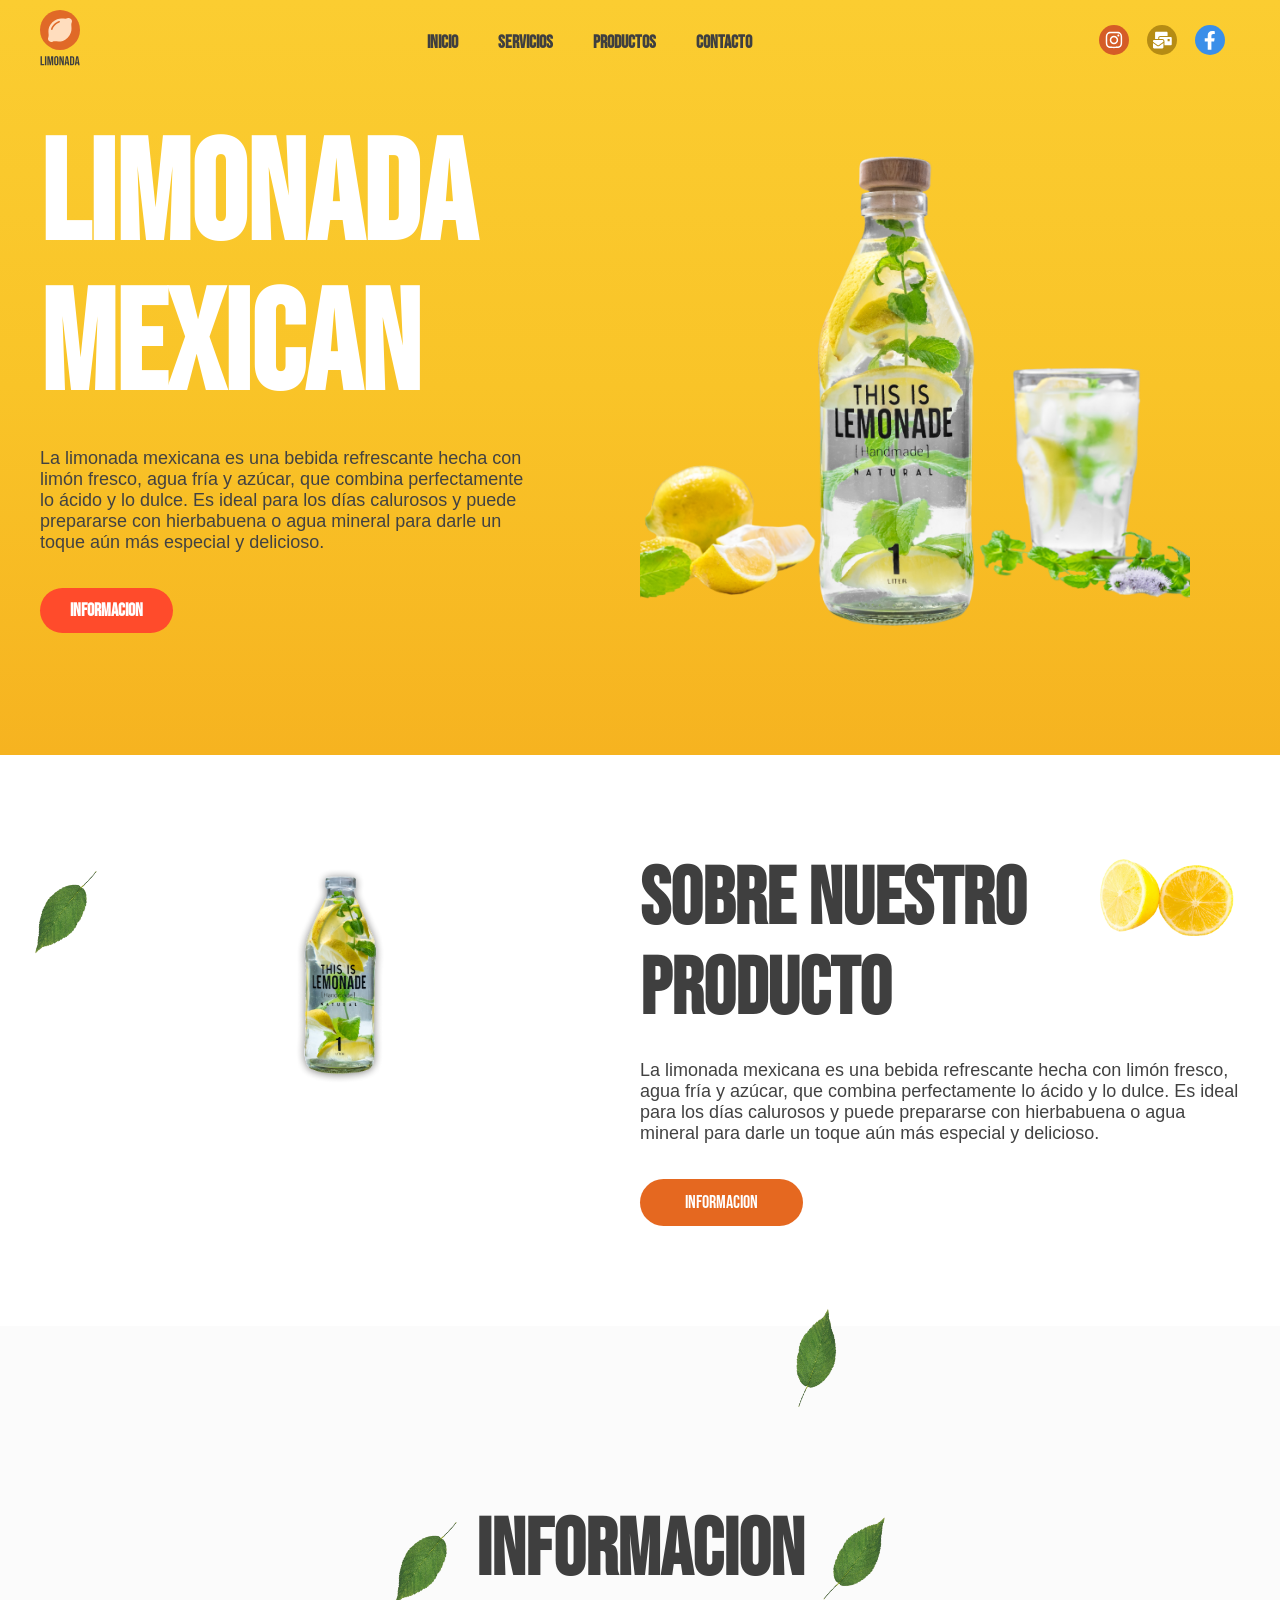
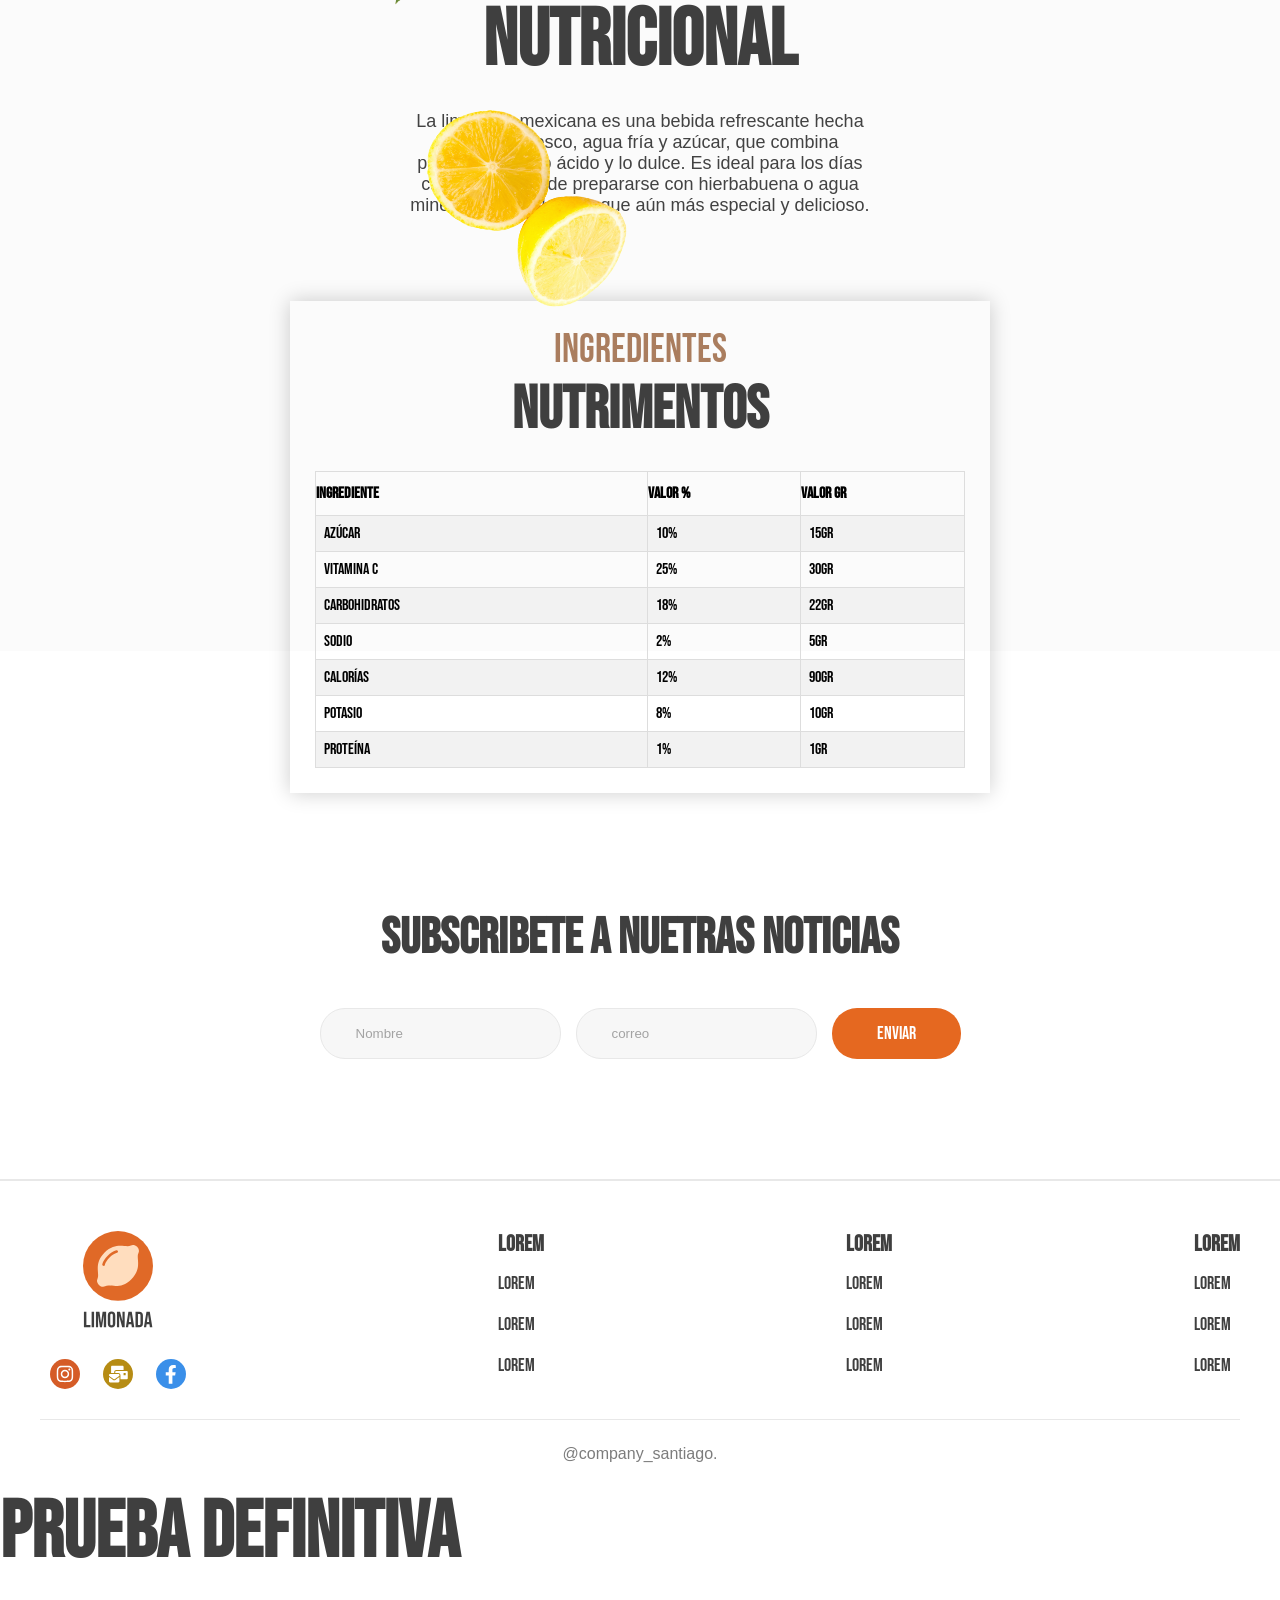
<file: index.html>
<!DOCTYPE html>
<html lang="en">
<head>
    <!-- Configuración básica del documento -->
    <meta charset="UTF-8">
    <meta name="viewport" content="width=device-width, initial-scale=1.0">
    <title>Document</title>

    <!-- Vinculación con el archivo CSS -->
    <link rel="stylesheet" href="style.css">
</head>
<body>
  
 <!-- Encabezado principal -->
 <header class="header">

      <div class="menu container">

           <!-- Logo -->
           <a href="#"class="logo"><img src="images/logo.svg" atl=""></a>

           <!-- Menú responsive -->
           <input type="checkbox" id="menu"/>
           <label for="menu">
            <img src="images/menu.svg" class="menu-icono" alt="">
           </label>

           <!-- Navegación -->
           <nav class="navbar">
              <ul>
                <li><a href="#">Inicio</a></li>
                <li><a href="#">servicios</a></li>
                <li><a href="#">productos</a></li>
                <li><a href="#">contacto</a></li>
              </ul>
        </nav>

        <!-- Redes sociales superiores -->
        <div class="socials-1">
            <a href="https://www.instagram.com/7santiagomedina/"><img src="images/r1.svg" alt=""></a>
            <a href="mailto:santiago199759@hotmail.com"><img src="images/r2.svg" alt=""></a>
            <a href="https://www.facebook.com/santiago.guerra.572721"><img src="images/r3.svg" alt=""></a>
        </div>
        </div>

       <!-- Contenido principal del header -->
       <div class="header-content container">

        <div class="header-txt">
             <h1>Limonada Mexican</h1>
             <p>
                 La limonada mexicana es una bebida refrescante hecha con limón fresco, 
                 agua fría y azúcar, que combina perfectamente lo ácido y lo dulce.
                 Es ideal para los días calurosos y puede prepararse con hierbabuena
                 o agua mineral para darle un toque aún más especial y delicioso.
             </p>
             <a href="informacion.html" class="btn-1">informacion</a>
        </div>

        <div class="header-img">
          <img src="images/header.png" alt="">
        </div>
       </div>
     
 </header>

 <!-- Sección Sobre el Producto -->
 <section class="about">

    <div class="about-content container">

        <img class="ab1"  src="images/ab1.png" alt="">
        <img class="ab2"  src="images/ab1.png" alt="">
        <img class="ab3"  src="images/ab2.png" alt="">

         <div class="about-img">
            <img src="images/glass.png" alt="">
         </div>

          <div class="about-txt">
               <h2>sobre nuestro producto</h2>
               <p>
                 La limonada mexicana es una bebida refrescante hecha con limón fresco, 
                 agua fría y azúcar, que combina perfectamente lo ácido y lo dulce.
                 Es ideal para los días calurosos y puede prepararse con hierbabuena
                 o agua mineral para darle un toque aún más especial y delicioso.
               </p>
               <a href="#" class="btn-2">informacion</a>
          </div>
    </div>
 </section>

 <!-- Sección Información Nutricional -->
 <section class="information">

     <div class="information-content container">

          <img class="in1" src="images/ab1.png" alt="">
          <img class="in2" src="images/ab1.png" alt="">
          <img class="in3" src="images/ab2.png" alt="">

             <h2>informacion nutricional </h2>
             <p>
                 La limonada mexicana es una bebida refrescante hecha con limón fresco, 
                 agua fría y azúcar, que combina perfectamente lo ácido y lo dulce.
                 Es ideal para los días calurosos y puede prepararse con hierbabuena
                 o agua mineral para darle un toque aún más especial y delicioso.
               </p>
      </div>
 </section>

 <!-- Sección Contacto y Tabla -->
 <main class="contact container">

       <div class="contact-table">
          <span>Ingredientes</span>
          <h3>Nutrimentos</h3>

          <!-- Tabla modificada de nutrimentos -->
          <table class="Ingredients">
              <tr>
               <th>Ingrediente</th>
               <th>Valor %</th>
               <th>Valor gr</th>
              </tr>

              <tr>
               <td>Azúcar</td>
               <td>10%</td>
               <td>15gr</td>
              </tr>

              <tr>
               <td>Vitamina C</td>
               <td>25%</td>
               <td>30gr</td>
              </tr>

              <tr>
               <td>Carbohidratos</td>
               <td>18%</td>
               <td>22gr</td>
              </tr>

              <tr>
               <td>Sodio</td>
               <td>2%</td>
               <td>5gr</td>
              </tr>

              <tr>
               <td>Calorías</td>
               <td>12%</td>
               <td>90gr</td>
              </tr>

              <tr>
               <td>Potasio</td>
               <td>8%</td>
               <td>10gr</td>
              </tr>

              <tr>
               <td>Proteína</td>
               <td>1%</td>
               <td>1gr</td>
              </tr>
          </table>

       </div>

       <!-- Formulario de suscripción -->
       <div class="form-content">
          <h2>subscribete a nuetras noticias</h2>
          <form action="https://formsubmit.co/santiago199759@hotmail.com" method="POST">
               <input class="campo" type="text" name="name" placeholder="Nombre">
               <input class="campo" type="email" name="email" placeholder="correo">
               <input class="btn-2" type="submit" value="enviar">
          </form>
       </div>

 </main>

 <!-- Footer -->
 <footer class="footer">
      <div class="container">
          
         <div class="footer-links">

          <div class="link-img">
               <img src="images/logo.svg" alt="">
               <div class="socials-2">
                 <a href="https://www.instagram.com/7santiagomedina/"><img src="images/r1.svg" alt=""></a>
                 <a href="mailto:santiago199759@hotmail.com"><img src="images/r2.svg" alt=""></a>
                 <a href="https://www.facebook.com/santiago.guerra.572721"><img src="images/r3.svg" alt=""></a>
               </div>
          </div>

          <div class="link">
               <h3>Lorem </h3>
               <u1>
                    <li><a href="#">lorem</a></li>
                    <li><a href="#">lorem</a></li>
                    <li><a href="#">lorem</a></li>
               </u1>
          </div>

          <div class="link">
               <h3>Lorem </h3>
               <u1>
                    <li><a href="#">lorem</a></li>
                    <li><a href="#">lorem</a></li>
                    <li><a href="#">lorem</a></li>
               </u1>
          </div>

          <div class="link">
               <h3>Lorem</h3>
               <u1>
                    <li><a href="#">lorem</a></li>
                    <li><a href="#">lorem</a></li>
                    <li><a href="#">lorem</a></li>
               </u1>
          </div>

         </div>

          <div class="footer-copy">
           <p>@company_santiago.</p>
          </div>

      </div>
 </footer>


  <h2>PRUEBA DEFINITIVA</h2>
</body>
</html>
</file>
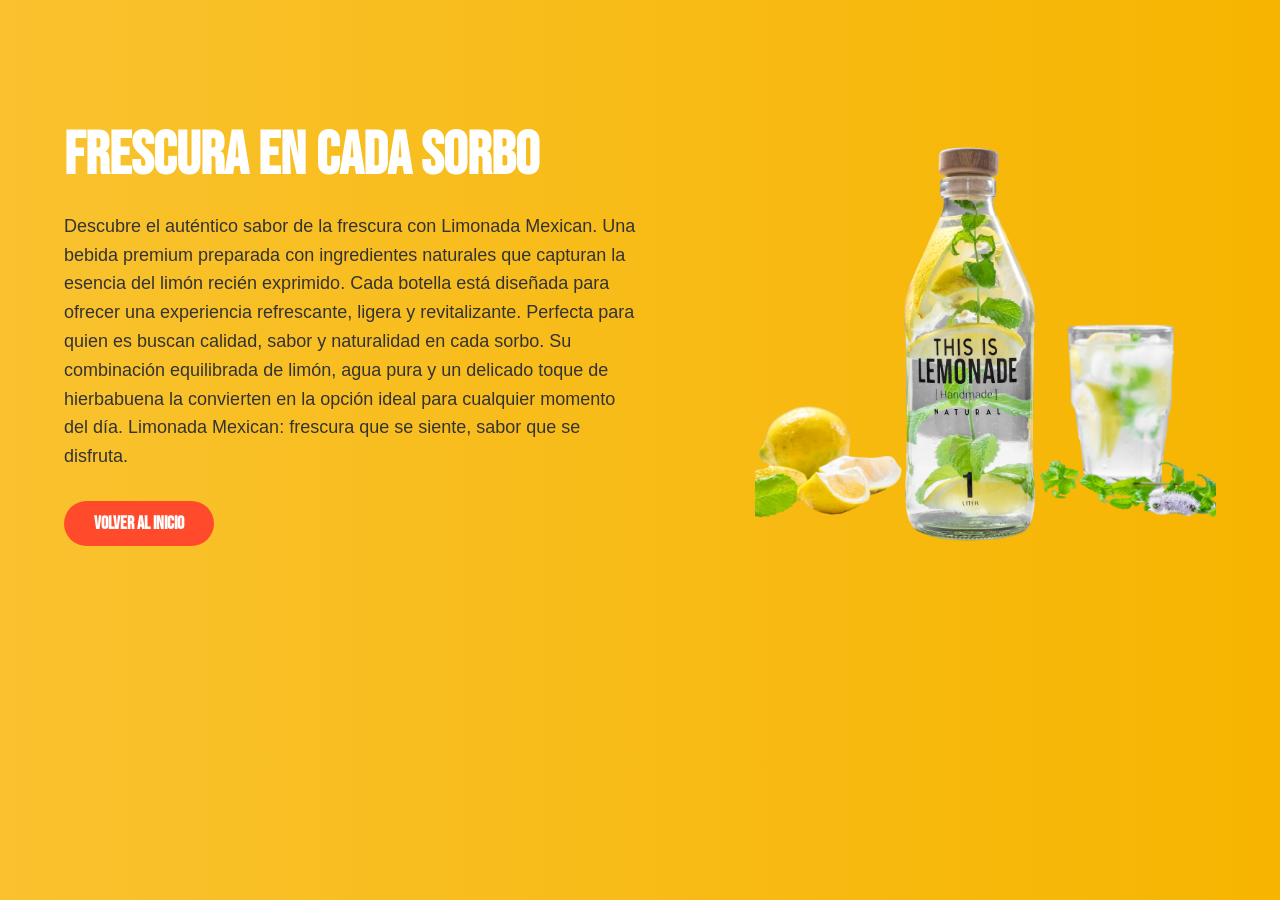
<file: informacion.html>
<!DOCTYPE html>
<html lang="es">
<head>
    <meta charset="UTF-8">
    <meta name="viewport" content="width=device-width, initial-scale=1.0">
    <title>Información del Producto</title>

    <!-- Conexión con tu CSS -->
    <link rel="stylesheet" href="style.css">
</head>
<body>

    <section class="info-section">
        <div class="info-container">

            <!-- Texto del producto -->
            <div class="info-text">
                <h1>FRESCURA EN CADA SORBO</h1>

                <p>
                   Descubre el auténtico sabor de la frescura con Limonada Mexican.
                   Una bebida premium preparada con ingredientes naturales que capturan
                   la esencia del limón recién exprimido. Cada botella está diseñada
                   para ofrecer una experiencia refrescante, ligera y revitalizante.
                   Perfecta para quien es buscan calidad, sabor y naturalidad en cada sorbo.
                   Su combinación equilibrada de limón, agua pura y un delicado toque
                   de hierbabuena la convierten en la opción ideal para cualquier momento
                   del día.

                   Limonada Mexican: frescura que se siente, sabor que se disfruta.
                </p>

                <a href="index.html" class="btn-1">VOLVER AL INICIO</a>
            </div>

            <!-- Imagen del producto -->
            <div class="info-img">
                <img src="images/header.png" alt="Limonada Mexicana">
            </div>

        </div>
    </section>

</body>
</html>
</file>
<file: style.css>
/* Importa la fuente Bebas Neue desde Google Fonts */
@import url('https://fonts.googleapis.com/css2?family=Bebas+Neue&display=swap');

/* Selector universal: aplica a todos los elementos */
* {
     margin: 0;
     padding: 0;
     box-sizing: border-box;
     text-decoration: none;
     list-style: none;
}

/* Estilo general del cuerpo de la página */
body {
  font-family: "Bebas Neue", sans-serif;
}

/* Estilo para todos los párrafos */
p {
    font-family: Arial, Helvetica, sans-serif;
}

/* Clase container: centra el contenido y define ancho máximo */
.container {
    max-width: 1200px;
    margin: 0 auto;
}

/* Estilos del encabezado principal */
.header {
    background: linear-gradient(
        180deg,
        rgba(251,205,49,1) 0%,
        rgba(249,196,40,1) 51%,
        rgba(246,179,32,1) 100%);
    min-height: 70vh;
    display: flex;
    align-items: center;
}

/* Contenedor del menú */
.menu{
    position: absolute;
    top: 10px;
    left: 0;
    right: 0;
    display: flex;
    align-items: center;
    justify-content: space-between;
}

/* Tamaño del logo */
.logo img {
    width: 40px;
}

/* Selector descendiente: lista del menú */
.menu .navbar  ul li {
    position: relative;
    float: left;
}

/* Estilo de los enlaces del menú */
.menu .navbar ul li a {
   font-size: 18px;
   padding: 20px;
   color: #3f3f3f;
   display: block;
   font-weight: bold;
}

/* Pseudo-clase hover para cambiar color al pasar el mouse */
.menu .navbar ul li a:hover {
    color: #E06927;
}

/* Tamaño de los iconos sociales */
.socials-1 img {
    width: 30px;
    margin-right: 15px;
}

/* Selector ID para ocultar el checkbox del menú */
#menu {
    display: none;
}

/* Tamaño del icono del menú */
.menu-icono {
    width: 25px;
}

/* Estilo del label del menú */
.menu label { 
    cursor: pointer;
    display: none;
}

/* Contenido principal del header */
.header-content {
   padding: 100px 0;
   display: flex;
   align-items: center;
}

/* Texto del encabezado */
.header-txt {
    width: 50%;
    padding-right: 100px;
}

/* Título principal */
.header-txt h1{
     font-size: 140px;
     line-height: 150px;
     color: #FFFFFF;
     margin-bottom: 25px;
}

/* Estilo general de párrafos */
p {
    font-size: 18px;
    color: #424242;
    margin-bottom: 35px;
}

/* Botón principal */
.btn-1 {
    display: inline-block;
    padding: 13px;
    background-color: #f55442;
    color: #FFFFFF;
    border-radius: 25px;
    font-size: 18px;
}

/* Efecto hover del botón principal */
.btn-1:hover{
   background-color: #e56820;
}

/* Imagen del encabezado */
.header-img {
    width: 50p%;
    text-align: center;
}

/* Tamaño de imagen principal */
.header-img img {
    width:550px ;
}

/* Sección about */
.about {
    padding: 100px 0;
    background-color: #FFFFFF;
}

/* Contenedor interno about */
.about-content {
  display: flex;
  position: relative;
}

/* Imágenes decorativas */
.ab1 {
    position: absolute;
    width: 50px;
    left: 0;
    top: 0;
    rotate: 220deg;
}

.ab2{
    position: absolute;
    width: 50px;
    left: 750px;
    top: 450px;
    rotate: 380deg;
}

.ab3{
    position: absolute;
    width: 150px;
    right: 0;
}

/* Imagen principal about */
.about-img {
    width: 50%;
    text-align: center;
}

.about-img img{
    width: 150px;
}

/* Texto about */
.about-txt {
    width: 50%;
}

/* Títulos secundarios */
h2 {
    font-size: 80px;
    line-height: 90px;
    color: #3f3f3f;
    margin-bottom: 25px;
}

/* Botón secundario */
.btn-2 {
    display: inline-block;
    padding: 13px 45px;
    font-size: 18px;
    background-color: #e56820;
    color: #FFFFFF;
    border-radius: 25px;
    border: 0;
    font-family: "Bebas Neue",cursive;
    cursor: pointer;
}

/* Hover botón secundario */
.btn-2:hover {
    background-color: #f55442;
}

/* Sección información nutricional */
.information {
    padding: 180px 400px 400px 400px;
    text-align: center;
    background-color: #fbfbfb;
}

/* Contenedor información */
.information-content {
    position: relative;
}

/* Imágenes decorativas información */
.in1{
    position: absolute;
    width: 50px;
    left: 0;
    right: 0;
    rotate: 220deg;
}

.in2 {
    position: absolute;
    width: 50px;
    right: 0;
    top: 0;
    rotate: 40deg;
}

.in3 {
    position: absolute;
    width: 250px;
    left: 0;
    top: 230px;
    rotate: 220deg;
}

/* Sección contacto */
.contact {
    padding: 50px 0;
    display: flex;
    flex-direction: column;
    align-items: center;
}

/* Tabla de nutrimentos */
.contact-table {
    padding: 25px;
    box-shadow: 0 0 20px rgba(0, 0, 0, 0.2);
    text-align: center;
    width: 700px;
    margin-top:-400px;
}

/* Título pequeño tabla */
.contact-table span {
    font-size: 40px;
    color: #aa7d5e;
}

/* Título principal tabla */
.contact-table h3 {
    font-size: 60px;
    color: #3f3f3f;
    margin-bottom: 25px;
}

/* Estilo general tablas */
table {
      text-align: left;
}

/* Clase Ingredients */
.Ingredients {
    border-collapse: collapse;
    width: 100%;
}

/* Celdas de tabla */
.Ingredients td, .Ingredients th {
 border: 1px solid #DDDDDD;
 padding: 8px;
}

/* Filas pares */
.Ingredients tr:nth-child(even) {
    background-color: #f2f2f2;
}

/* Hover filas */
.Ingredients tr:hover {
    background-color: #DDDDDD;
}

/* Encabezados tabla */
.Ingredients th {
    padding: 12px 0;
}

/* Formulario */
form {
    display: flex;
}

/* Campos de entrada */
.campo {
    padding: 17px 35px;
    background-color: #f7f7f7;
    border-radius: 25px;
    margin-right: 15px;
    border: 1px solid #e8e8e8 ;
    outline: none;
    color: #3f3f3f;
}

/* Placeholder */
.campo::placeholder {
    color: #a3a3a3;
}

/* Contenedor formulario */
.form-content {
    padding: 100px 0 70px 0;
    text-align: center;
}

/* Título formulario */
.form-content h2 {
    font-size: 50px;
    color: #3f3f3f;
    margin-bottom: 25px;
}

/* Footer */
.footer {
    border-top: 2px solid #e8e8e8;
    padding: 50px 0 0 0;
}

/* Enlaces footer */
.footer-links {
    display: flex;
    justify-content: space-between;
    margin-bottom: 15px;
}

/* Imagen footer */
.link-img {
    text-align: center;
}

.link-img img {
    width: 70px;
    margin-bottom: 10px;
}

/* Iconos sociales footer */
.socials-2 img {
    width: 30px;
    margin: 10px;
}

/* Títulos footer */
.link h3 {
    font-size: 22px;
    color: #3f3f3f;
    margin-bottom: 15px;
}

/* Enlaces footer */
.link a {
    font-size: 18px;
    display: block;
    color:#3f3f3f;
    margin-bottom: 20px;
}

/* Hover enlaces footer */
.link a:hover {
    color: #E06927;
}

/* Copyright */
.footer-copy{
    padding: 25px 0;
    text-align: center;
    border-top: 1px solid #e8e8e8;
}

.footer-copy p {
  color: #7c7c7c;
  font-size: 16px;
  margin: 0;
}

/* Media query para diseño responsive */
@media(max-width:991px) {

/* Ajustes menú móvil */
.menu  {
    top: 0;
    padding: 30px;
}

.menu label {
    display: initial;
}

.socials-1 {
    display: none;
}

.menu .navbar {
    position: absolute;
    top: 100%;
    left: 0;
    right: 0;
    background-color: #3f3f3f;
    display: none;
}

.menu .navbar ul li{
     width: 100%;
}

.menu .navbar ul li a {
    color: #FFFFFF;
}

/* Mostrar menú cuando checkbox está activo */
#menu:checked ~ .navbar {
    display: initial;
}

.header {
    min-height: 0vh;
}

.header-content {
    padding: 130px 30px 80xp 30px;
    flex-direction: column;
}

.header-txt{
    width: 100%;
    padding-right: 0;
    text-align: center;
    margin-bottom: 15px;
}

.header-txt h1 {
    font-size: 90px;
    line-height: 100px;
}

.header-img {
    width: 100%;
    text-align: center;
}

.header-img img {
    width: 250px;
}

.about  {
    padding: 30px;
}

.about-content{
    flex-direction: column;
}

.ab1, .ab2, .ab3 {
    display: none;
}

.about-img {
    width: 100%;
    order: 2;
}

.about-img img {
    width: 250px;
}

.about-txt {
    width: 100%;
    text-align: center;
}

h2 {
    font-size: 70px;
    line-height: 80px;
}

.information {
    padding: 30px 30px 100px 30px;
}

.in1, .in2, .in3 {
    display: none;
}

.contact {
   padding: 30px;
}

.contact-table {
    width: 100%;
    margin-top: -120px;
}

.form-content {
    padding: 30px;
}

form {
    flex-direction: column;
}

.campo {
    margin-bottom: 20px;
}

.footer {
    padding: 30px 30px 0 30px;
}

.footer-links {
    flex-direction: column;
    text-align: center;
}

.link-img {
    margin-bottom: 15px;
}

}

/* ====== PAGINA INFORMACION ====== */

.info-section {
    background: linear-gradient(to right, #f9c22e, #f7b500);
    padding: 100px 0;
    min-height: 100vh;
}

.info-container {
    display: flex;
    align-items: center;
    justify-content: space-between;
    width: 90%;
    margin: auto;
}

.info-text {
    width: 50%;
}

.info-text h1 {
    font-size: 60px;
    color: white;
    margin-bottom: 20px;
}

.info-text p {
    font-size: 18px;
    color: #333;
    line-height: 1.6;
    margin-bottom: 30px;
}

.info-img {
    width: 40%;
}

.info-img img {
    width: 100%;
}

/* Botón */
.btn-1 {
    display: inline-block;
    padding: 12px 30px;
    background-color: #ff4b2b;
    color: white;
    text-decoration: none;
    border-radius: 30px;
    font-weight: bold;
}

.btn-1:hover {
    background-color: #e6391f;
}
</file>
